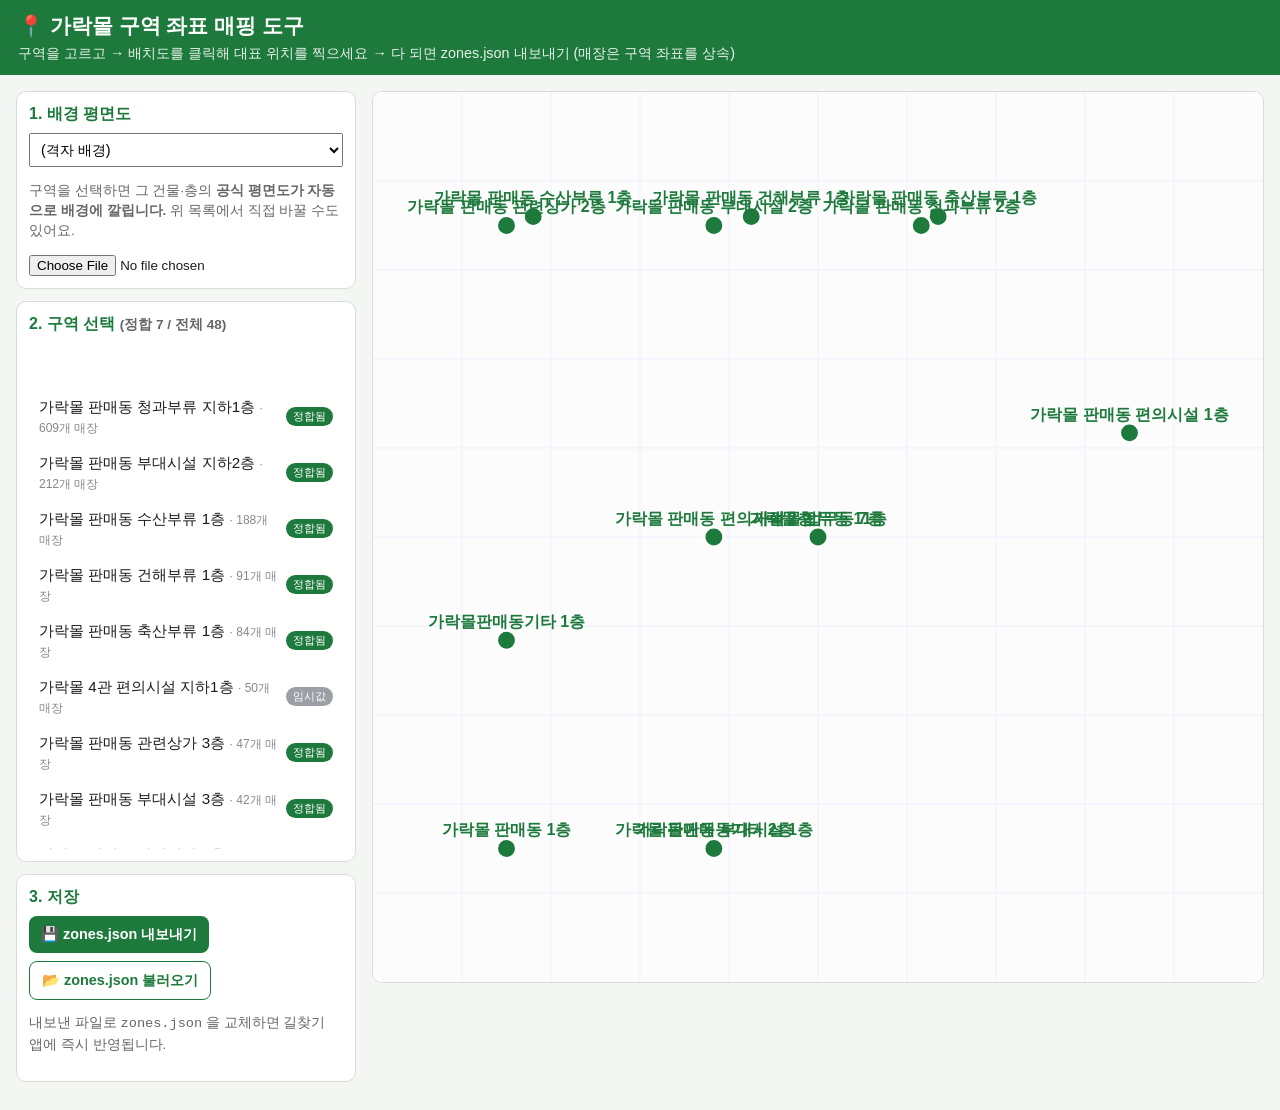
<file: admin-map.html>
<!DOCTYPE html>
<!-- 가락몰 길찾기 — 운영자용 구역 좌표 매핑 도구 / 생성일: 2026-06-25 -->
<!-- zones.json 의 각 구역(building+층)을 배치도 위에서 클릭해 대표 x,y 좌표를 입력하고,
     수정된 zones.json 을 내보냅니다. 매장은 자기 구역의 대표좌표를 상속합니다(app.js storeXY).
     1,555개 매장을 전수 클릭하는 대신 ~48개 구역만 찍으면 됩니다. -->
<html lang="ko">
<head>
  <meta charset="UTF-8" />
  <meta name="viewport" content="width=device-width, initial-scale=1.0" />
  <title>가락몰 길찾기 · 구역 좌표 매핑</title>
  <style>
    body { font-family: "Apple SD Gothic Neo", "Malgun Gothic", "Noto Sans KR", sans-serif;
           margin: 0; background: #f4f6f4; color: #1c1c1c; }
    header { background: #1e7a3c; color: #fff; padding: 12px 18px; }
    header h1 { margin: 0; font-size: 1.3rem; }
    header p { margin: 4px 0 0; font-size: .9rem; opacity: .9; }

    .layout { display: flex; gap: 16px; padding: 16px; align-items: flex-start; }
    .panel { width: 340px; flex: 0 0 340px; }
    .map-area { flex: 1; min-width: 0; }

    .box { background: #fff; border: 1px solid #d8ddd8; border-radius: 10px; padding: 12px; margin-bottom: 12px; }
    .box h2 { font-size: 1rem; margin: 0 0 8px; color: #1e7a3c; }

    .toolbar { display: flex; gap: 8px; flex-wrap: wrap; }
    .toolbar button { font-weight: 700; color: #fff; background: #1e7a3c; border: none; border-radius: 8px; cursor: pointer; padding: 9px 12px; font-size: .9rem; }
    .toolbar button.secondary { background: #fff; color: #1e7a3c; border: 1.5px solid #1e7a3c; }

    ul.zone-list { list-style: none; margin: 0; padding: 0; max-height: 460px; overflow-y: auto; }
    ul.zone-list li { padding: 8px 10px; border-radius: 8px; cursor: pointer; display: flex; justify-content: space-between; align-items: center; gap: 8px; }
    ul.zone-list li:hover { background: #eef5ee; }
    ul.zone-list li.selected { background: #1e7a3c; color: #fff; }
    ul.zone-list li.unset .badge { background: #e8731a; }
    ul.zone-list li.tmp .badge { background: #9aa0a6; }
    ul.zone-list li.done .badge { background: #1e7a3c; }
    .zone-name { font-size: .95rem; }
    .zone-cnt { font-size: .75rem; color: #888; }
    li.selected .zone-cnt { color: #d6efd6; }
    .badge { font-size: .7rem; color: #fff; border-radius: 999px; padding: 2px 7px; white-space: nowrap; }
    li.selected .badge { background: #fff !important; color: #1e7a3c; }

    .hint { font-size: .85rem; color: #666; line-height: 1.5; }
    .status { font-weight: 700; color: #e8731a; min-height: 1.3em; }
    .file-row { display: flex; align-items: center; gap: 8px; flex-wrap: wrap; }

    .map-wrap { background: #fff; border: 1px solid #d8ddd8; border-radius: 10px; overflow: hidden; }
    #mapSvg { display: block; width: 100%; height: auto; cursor: crosshair; background: #fbfcfb; }
  </style>
</head>
<body>
  <header>
    <h1>📍 가락몰 구역 좌표 매핑 도구</h1>
    <p>구역을 고르고 → 배치도를 클릭해 대표 위치를 찍으세요 → 다 되면 zones.json 내보내기 (매장은 구역 좌표를 상속)</p>
  </header>

  <div class="layout">
    <div class="panel">
      <div class="box">
        <h2>1. 배경 평면도</h2>
        <select id="planSelect" style="width:100%;padding:7px;font-size:.9rem;">
          <option value="">(격자 배경)</option>
        </select>
        <p class="hint">구역을 선택하면 그 건물·층의 <b>공식 평면도가 자동으로 배경에 깔립니다.</b>
          위 목록에서 직접 바꿀 수도 있어요.</p>
        <div class="file-row"><input id="bgImage" type="file" accept="image/*" /></div>
      </div>

      <div class="box">
        <h2>2. 구역 선택 <span id="counter" class="hint"></span></h2>
        <p id="status" class="status"></p>
        <ul id="zoneList" class="zone-list"></ul>
      </div>

      <div class="box">
        <h2>3. 저장</h2>
        <div class="toolbar">
          <button id="exportBtn">💾 zones.json 내보내기</button>
          <button id="loadBtn" class="secondary">📂 zones.json 불러오기</button>
          <input id="loadFile" type="file" accept="application/json" hidden />
        </div>
        <p class="hint">내보낸 파일로 <code>zones.json</code> 을 교체하면 길찾기 앱에 즉시 반영됩니다.</p>
      </div>
    </div>

    <div class="map-area">
      <div class="map-wrap">
        <svg id="mapSvg" viewBox="0 0 1000 1000" preserveAspectRatio="xMidYMid meet"
             xmlns="http://www.w3.org/2000/svg"></svg>
      </div>
    </div>
  </div>

  <script>
    let DATA = null;        // zones.json 전체
    let ZONES = [];         // 구역 배열
    let PLANS = [];         // 평면도 인덱스(floorplans/index.json)
    let selectedKey = null; // 선택된 구역 key
    let bgHref = null;
    let curPlan = null;     // 선택된 평면도 항목(index.json) — 좌표계(w/h) 결정

    const svg = document.getElementById("mapSvg");

    async function init() {
      try {
        DATA = await (await fetch("zones.json")).json();
      } catch (e) {
        alert("zones.json 을 불러오지 못했습니다. 로컬 서버로 여세요(README 참고).");
        return;
      }
      ZONES = DATA.zones || [];
      // 평면도 인덱스 로드(선택적) → 드롭다운 채우기
      try {
        PLANS = (await (await fetch("floorplans/index.json")).json()).plans || [];
        const sel = document.getElementById("planSelect");
        // synthetic(자체 제작 약식 평면도) 항목은 이미지 파일이 없어 배경으로 못 씀 → 목록 제외
        PLANS.filter((p) => p.file).forEach((p) => sel.add(new Option(`${p.label} (${p.file})`, p.file)));
      } catch (e) { /* 평면도 없으면 격자 배경으로 동작 */ }
      renderList();
      renderMap();
    }

    // 구역(building+층) → 공식 평면도 파일 추천
    function dongOf(b) {
      if (b.includes("5관")) return "A";
      if (b.includes("4관")) return "B";
      if (b.includes("1관")) return "E";
      if (b.includes("업무동")) return "F";
      if (b.includes("판매동")) return "G";
      if (b.includes("2관")) return "C";   // 2관은 C/D 두 구역 → 기본 C
      if (b.includes("3관")) return "D";
      return null;
    }
    function floorCode(f) { return f < 0 ? "B" + (-f) : f + "F"; }
    function recommendPlan(z) {
      const d = dongOf(z.building);
      if (!d) return "";
      const file = `${d}_${floorCode(z.floor)}_all.png`;
      return PLANS.some((p) => p.file === file) ? file : "";
    }
    // 배경 평면도 설정 — 평면도 선택 시 좌표계를 그 이미지의 픽셀좌표로 전환
    // (앱 지도와 동일한 좌표계. index.json 의 w/h 사용, 커스텀 업로드는 1000x1000 유지)
    function setPlan(file) {
      document.getElementById("planSelect").value = file || "";
      bgHref = file ? `floorplans/${file}` : null;
      curPlan = file ? PLANS.find((p) => p.file === file) || null : null;
      renderMap();
    }

    function hasXY(z) { return Number.isFinite(z.x) && Number.isFinite(z.y); }

    function renderList() {
      const ul = document.getElementById("zoneList");
      ul.innerHTML = "";
      ZONES.forEach((z) => {
        const li = document.createElement("li");
        // 3단계 상태: 정합됨(평면도 픽셀좌표) / 임시값(자동배치) / 미설정
        const state = z.mapped ? "done" : hasXY(z) ? "tmp" : "unset";
        li.className = (z.key === selectedKey ? "selected " : "") + state;
        li.innerHTML = `<span><span class="zone-name">${z.name}</span>
                          <span class="zone-cnt">· ${z.count}개 매장</span></span>
                        <span class="badge">${z.mapped ? "정합됨" : hasXY(z) ? "임시값" : "미설정"}</span>`;
        li.onclick = () => {
          selectedKey = z.key;
          const rec = recommendPlan(z);   // 이 구역에 맞는 평면도 자동 추천
          if (rec) setPlan(rec);
          else if (curPlan) setPlan(null);   // 평면도 없는 구역: 픽셀좌표계 잔류 방지(격자 1000x1000 복귀)
          renderList(); renderMap(); updateStatus();
        };
        ul.appendChild(li);
      });
      const done = ZONES.filter((z) => z.mapped).length;
      document.getElementById("counter").textContent = `(정합 ${done} / 전체 ${ZONES.length})`;
    }

    function updateStatus() {
      const z = ZONES.find((x) => x.key === selectedKey);
      document.getElementById("status").textContent = z
        ? `▶ "${z.name}" 선택됨 — 배치도에서 이 구역 위치를 클릭하세요`
        : "";
    }

    function renderMap() {
      const W = curPlan ? curPlan.w : 1000;
      const H = curPlan ? curPlan.h : 1000;
      const k = W / 1000;   // 점·글자 크기 스케일 (앱과 동일한 방식)
      svg.setAttribute("viewBox", `0 0 ${W} ${H}`);
      let parts = "";
      if (bgHref) {
        parts += `<image href="${bgHref}" x="0" y="0" width="${W}" height="${H}" preserveAspectRatio="xMidYMid meet"/>`;
      } else {
        parts += `<rect x="0" y="0" width="${W}" height="${H}" fill="#fbfcfb"/>`;
        for (let i = 100; i < W; i += 100) {
          parts += `<line x1="${i}" y1="0" x2="${i}" y2="${H}" stroke="#eef" stroke-width="1"/>`;
        }
        for (let i = 100; i < H; i += 100) {
          parts += `<line x1="0" y1="${i}" x2="${W}" y2="${i}" stroke="#eef" stroke-width="1"/>`;
        }
      }
      // 좌표가 찍힌 구역 점 표시 — 현재 좌표계에 정합된 구역만
      // (공식 평면도 선택 중엔 그 평면도에 정합된 구역만, 격자 모드에선 평면도 없는 구역만.
      //  임시 자동배치 좌표는 평면도 위에 그리면 오해를 부르므로 표시하지 않는다)
      ZONES.forEach((z) => {
        if (!hasXY(z)) return;
        const rec = recommendPlan(z);
        if (curPlan ? (rec !== curPlan.file || !z.mapped) : rec) return;
        const sel = z.key === selectedKey;
        const color = sel ? "#e8731a" : "#1e7a3c";
        const r = Math.max(7, (sel ? 16 : 11) * k);
        parts += `<circle cx="${z.x}" cy="${z.y}" r="${r}" fill="${color}" stroke="#fff" stroke-width="${Math.max(2, 3 * k)}"/>`;
        parts += `<text x="${z.x}" y="${z.y - r - 4}" font-size="${Math.max(11, 18 * k)}" text-anchor="middle" fill="${color}" font-weight="700">${z.name}</text>`;
      });
      svg.innerHTML = parts;
    }

    // 배치도 클릭 → 선택 구역의 x,y 설정 (SVG 좌표계 변환)
    svg.addEventListener("click", (ev) => {
      const z = ZONES.find((x) => x.key === selectedKey);
      if (!z) { document.getElementById("status").textContent = "먼저 구역을 선택하세요."; return; }
      const pt = svg.createSVGPoint();
      pt.x = ev.clientX; pt.y = ev.clientY;
      const p = pt.matrixTransform(svg.getScreenCTM().inverse());
      z.x = Math.round(p.x);
      z.y = Math.round(p.y);
      // 공식 평면도 위에서 찍은 좌표만 '정합됨'으로 기록 (격자/커스텀 이미지는 임시값)
      if (curPlan) z.mapped = true; else delete z.mapped;
      renderList();
      renderMap();
    });

    // 드롭다운으로 평면도 직접 선택
    document.getElementById("planSelect").addEventListener("change", (ev) => {
      setPlan(ev.target.value);
    });

    // 직접 이미지 업로드(공식 평면도 외 다른 도면 쓰고 싶을 때)
    document.getElementById("bgImage").addEventListener("change", (ev) => {
      const file = ev.target.files[0];
      if (!file) return;
      document.getElementById("planSelect").value = "";
      bgHref = URL.createObjectURL(file);
      curPlan = null;   // 커스텀 이미지는 1000x1000 좌표계
      renderMap();
    });

    document.getElementById("exportBtn").addEventListener("click", () => {
      const blob = new Blob([JSON.stringify(DATA, null, 2)], { type: "application/json" });
      const link = document.createElement("a");
      link.download = "zones.json";
      link.href = URL.createObjectURL(blob);
      link.click();
    });

    document.getElementById("loadBtn").addEventListener("click", () =>
      document.getElementById("loadFile").click());
    document.getElementById("loadFile").addEventListener("change", (ev) => {
      const file = ev.target.files[0];
      if (!file) return;
      const reader = new FileReader();
      reader.onload = () => {
        DATA = JSON.parse(reader.result);
        ZONES = DATA.zones || [];
        selectedKey = null;
        renderList();
        renderMap();
      };
      reader.readAsText(file);
    });

    init();
  </script>
</body>
</html>
</file>
